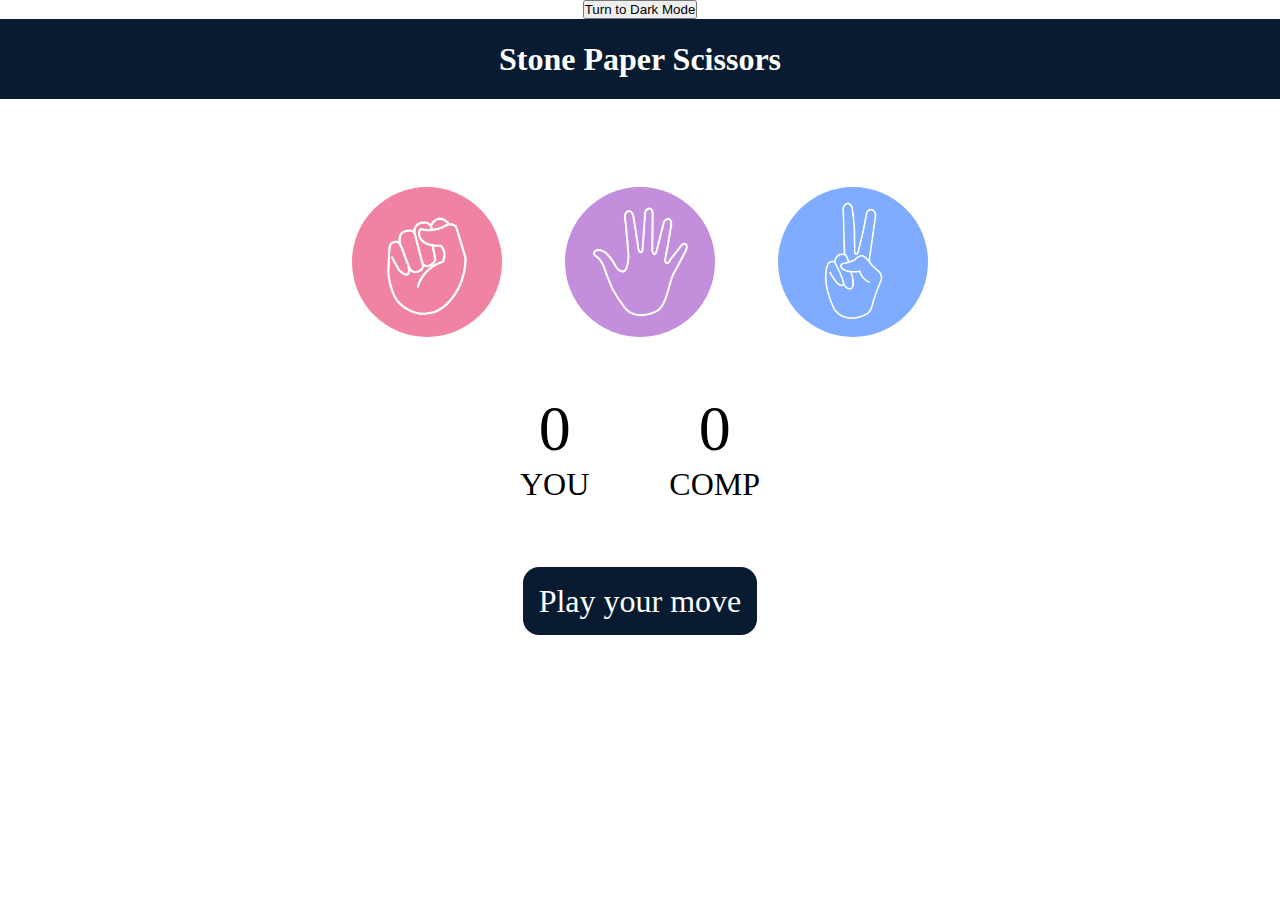
<file: Stone Paper Scissors/index.html>
<!DOCTYPE html>
<html lang="en">
<head>
    <meta charset="UTF-8">
    <meta name="viewport" content="width=device-width, initial-scale=1.0">
    <link rel="stylesheet" href="style.css">
    <title>Stone Paper Scissors</title>
</head>
<body>
    <h1>Stone Paper Scissors</h1>

      <div class="choices">
           <div class="choice" id="rock">
               <img src="./images/rock.png">
            </div>
            <div class="choice" id="paper">
              <img src="./images/paper.png">
            </div>
            <div class="choice" id="scissors">
                <img src="./images/scissors.png">
            </div>
        </div>
    
        <div class="score-board">
            <div class="score" >
                <p id="user-score">0</p>
                <p>YOU</p>

            </div>
            <div class="score" >
                <p id="comp-score">0</p>
                <p>COMP</p>
            </div>
        </div>
        

        <div class="msg-container">
            <p id="msg">Play your move</p>
        </div>


    <script src="script.js"></script>
</body>
</html>
</file>
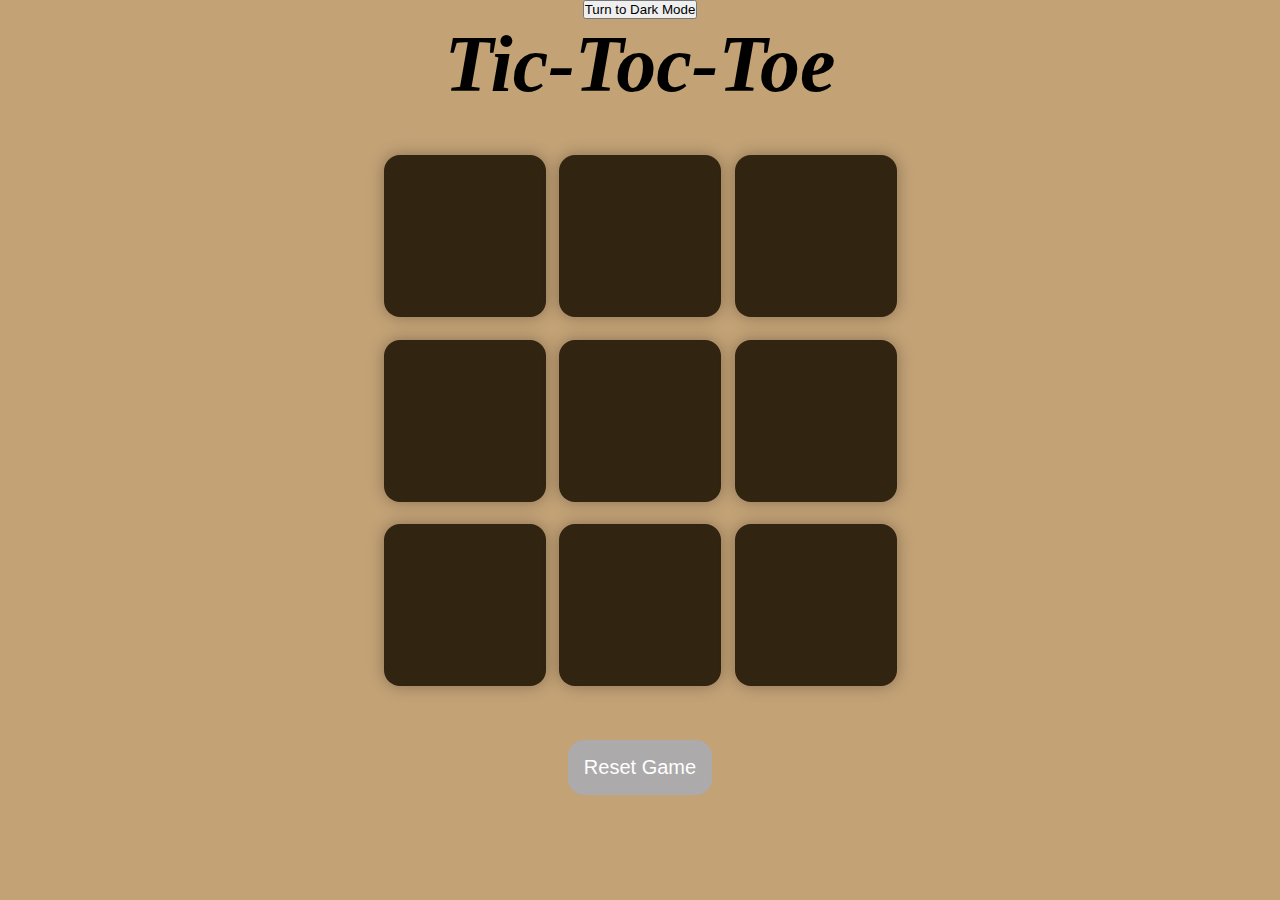
<file: tic-tac-toe/index.html>
<!DOCTYPE html>
<html lang="en">
<head>
    <meta charset="UTF-8">
    <meta name="viewport" content="width=device-width, initial-scale=1.0">
    <link rel="stylesheet" href="style.css">
    <title>Tic-Toc-Toe</title>
</head>
<body>
    <div class="msg-container hide">
        <p id="msg"></p>
        <button id="new-btn">New Game</button>
    </div>
    <main>
        <h1>Tic-Toc-Toe</h1>
        <!-- Gaming div -->
        <div class="container">
            <div class="game">
               <button class="box"> </button>
               <button class="box"> </button>
               <button class="box"> </button> 
               <button class="box"> </button>
               <button class="box"> </button>
               <button class="box"> </button>
               <button class="box"> </button>
               <button class="box"> </button>
               <button class="box"> </button>
             </div>
         </div>
         <!--End of gaming div -->
<button id="reset-btn">Reset Game</button>
    </main>
    




    <script src="script.js"></script>
</body>
</html>
</file>
<file: Stone Paper Scissors/style.css>
/* ----- set mode -------- */
.lightMode{
    background-color: rgb(255, 255, 255);
}
.darkMode{
    background-color: black;
    color: white;
}
/* ----- End of setting mode -------- */

*{
    margin: 0;
    padding: 0;
    text-align: center;
}

h1{
   background-color: #081b31;
   color: #ffff; 
   height: 5rem;
   line-height: 5rem;
}
/* ------- image and choices -------- */
.choice{
    border-radius: 50%;
    height: 165px;
    width: 165px;
    display: flex;
    justify-content: center;
    align-items: center;
}

.choice:hover{
    cursor: pointer;
    background-color: #081b31;
}

img{
    height: 150px;
    width: 150px;
    object-fit: cover;
    border-radius: 50%;
}

.choices{
    display: flex;
    justify-content: center;
    align-items: center;
    gap: 3rem;
    margin-top: 5rem;
}
/* ------- End of image and choices -------- */


/* ------- score board and messages -------- */

.score-board{
    display: flex;
    justify-content: center;
    align-items: center;
    font-size: 2rem;
    margin-top: 3rem;
    gap: 5rem;
}

#user-score,
#comp-score{
    font-size: 4rem;
}

#msg{
    background-color: #081b31;
    color: #fff;
    height: 5rem;
    font-size: 2rem;
    display: inline;
    padding: 1rem;
    border-radius: 1rem;
}
.msg-container{
    margin-top: 5rem;
}
/* ------- End of score board and messages -------- */
</file>
<file: tic-tac-toe/style.css>
.lightMode{
    background-color: rgb(195, 162, 118);
}
.darkMode{
    background-color: black;
    color: white;
}

*{
    margin: 0;
    padding: 0;
    text-align: center;

}

h1{
    font-size: 80px;
    font-style: italic;
}

.container{
    height: 70vh;
    display: flex;
    justify-content: center;
    align-items: center;
}

.game{
    height: 60vmin;
    width: 60vmin;
    display: flex;
    flex-wrap: wrap;
    justify-content: center;
    gap: 1.5vmin;
}

.box{
    height: 18vmin;
    width: 18vmin;
    border-radius: 1rem;
    border: none;
    box-shadow: 0 0 1rem rgba(0,0,0,0.3);
    background-color: rgb(49, 36, 17);
    font-size: 8vmin;
    color: beige;
}

#reset-btn{
    padding: 1rem;
    font-size: 1.25rem;
    background-color:rgb(172, 170, 170) ;
    color: white;
    border-radius: 1rem;
    border: none;
}
#new-btn{
    padding: 1rem;
    font-size: 1.25rem;
    background-color:rgb(172, 170, 170) ;
    color: white;
    border-radius: 1rem;
    border: none;
}

#msg{
    color: black;
    font-size: 8vmin;
}

.msg-container{
    height: 100vmin;
    display: flex;
    flex-wrap: wrap;
    justify-content: center;
    align-items: center;
    flex-direction: column;
    gap: 4rem;
}
.hide{
    display: none;
}
</file>
